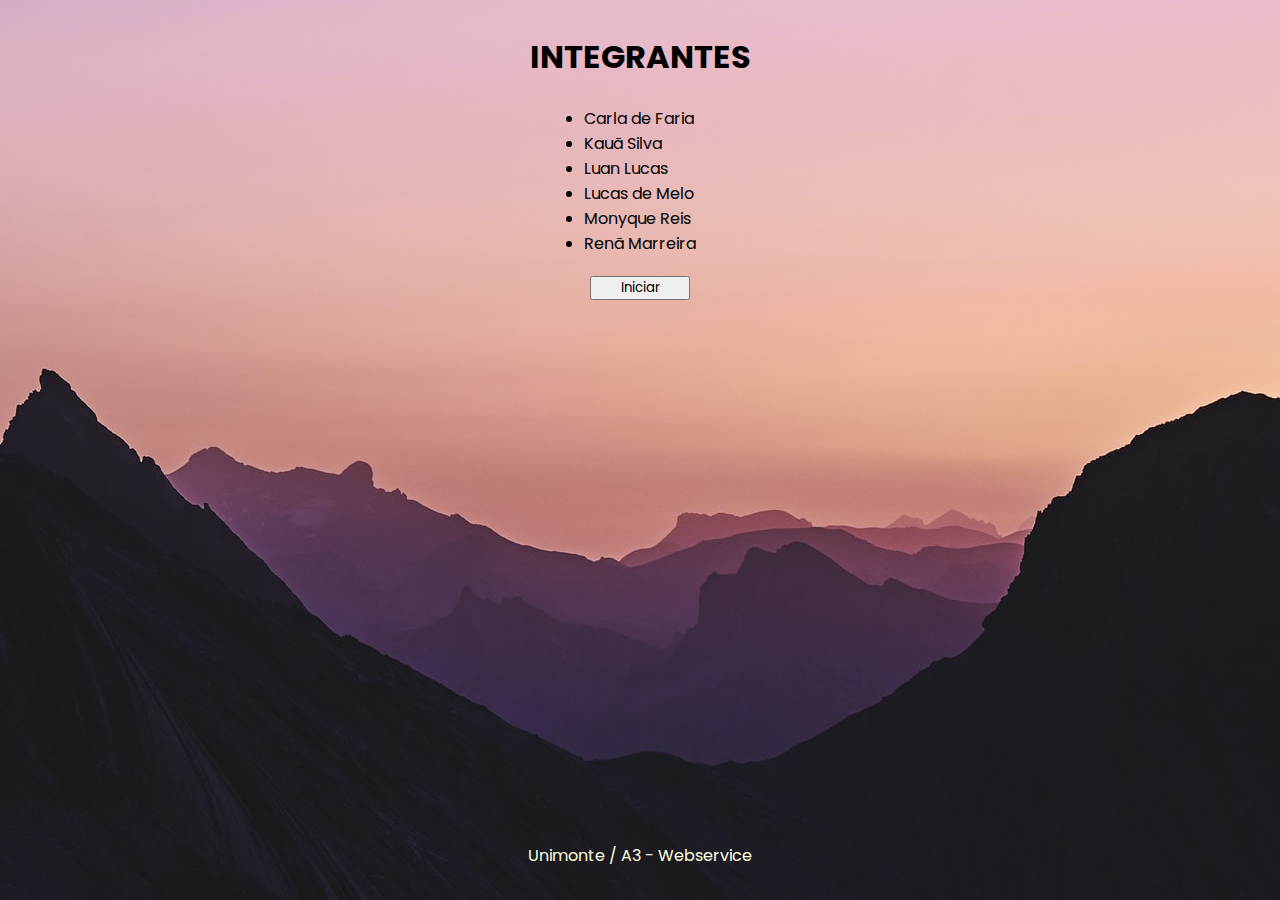
<file: index.html>
<!DOCTYPE html>
<html lang="en">
<head>
    <meta charset="UTF-8">
    <meta http-equiv="X-UA-Compatible" content="IE=edge">
    <meta name="viewport" content="width=device-width, initial-scale=1.0">
    <link rel="stylesheet" href="./css/style.css">

    <title>Document</title>
</head>
<body>
    <div class="container-info">
<h1 style="margin-top: 0px;">
    INTEGRANTES
</h1>

<ul>
    <li>Carla de Faria</li>
    <li>Kauã Silva</li>
    <li>Luan Lucas</li>
    <li>Lucas de Melo</li>
    <li>Monyque Reis</li>
    <li>Renã Marreira</li>
</ul>

<a href="inicial.html"><button>Iniciar</button></a>

    </div>

    <footer>
        Unimonte / A3 - Webservice
    </footer>
</body>
</html>
</file>
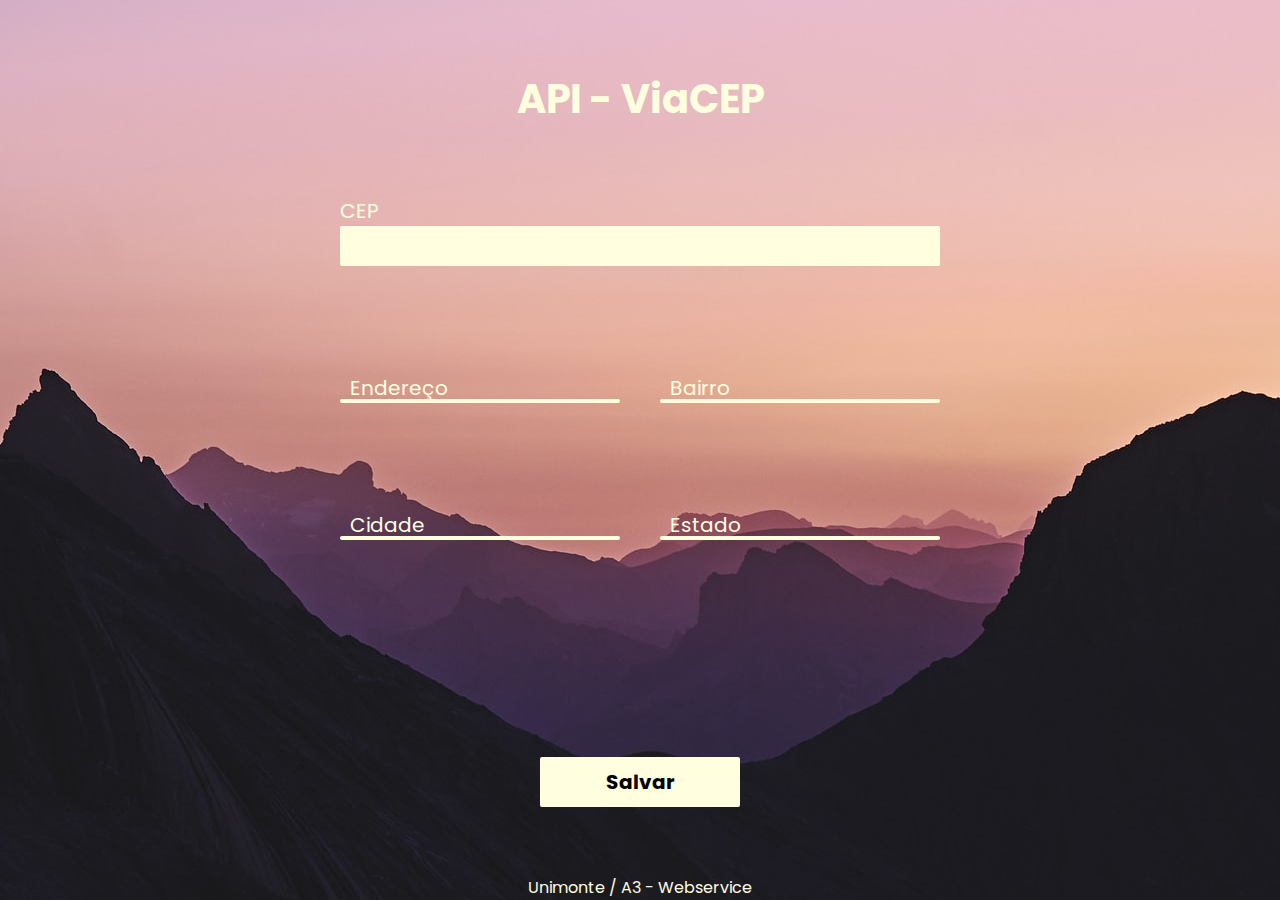
<file: inicial.html>
<!DOCTYPE html>
<html lang="pt-br">
<head>
    <meta charset="UTF-8">
    <meta name="viewport" content="width=device-width, initial-scale=1.0">
    <link rel="stylesheet" href="./css/style.css">
    <script src="./js/main.js" type='module' defer></script>
    <title>A3 - Webservices</title>
</head>
<body>
    <!--INICIO CONTAINER -->
    <main class="container">
        <h1 class="title">API - ViaCEP</h1>

        <!--CAMPO DO CEP -->
        <div class="row">
            <div class="inputbox">
                <input type="text" id="cep"  required autofocus="autofocus">
                <label for="cep">CEP</label>
            </div>           
        </div>

        <!--CAMPOS DE ENDEREÇO E BAIRRO -->
        <div class="row">
            <div class="inputbox">
                <input type="text" id="endereco"  required>
                <label for="endereco">Endereço</label>
            </div>

            <div class="inputbox">
                <input type="text" id="bairro"  required>
                <label for="bairro">Bairro</label>
            </div>
        </div>

        <!--CAMPOS DE CIDADE E ESTADO -->
            <div class="row">
            <div class="inputbox">
                <input type="text" id="cidade"  required>
                <label for="cidade">Cidade</label>
            </div>
            <div class="inputbox">
                <input type="text" id="estado"  required>
                <label for="estado">Estado</label>
            </div>
        </div>

        <!--CAMPO DO BOTÃO -->
        <div class="row">
            <button>Salvar</button>
        </div>
    </main>

    <!--INICIO DO RODAPE -->
    <footer>
        Unimonte / A3 - Webservice
    </footer>
</body>
</html>
</file>
<file: css/style.css>
@import url('https://fonts.googleapis.com/css2?family=Poppins:wght@400;500;600;700;800&display=swap');
* {
    margin: 0;
    padding: 0;
    box-sizing: border-box;
    font-family: 'Poppins', sans-serif;
}

:root {
    --bg-color: #7B68EE;
    --primary-color: #FFFFE0;
}

body {
    display: flex;
    flex-direction: column;
    justify-content: center;
    align-items: center;
    min-height: 100vh;
    background-color: var(--bg-color) ;
    background: url("./../bg.jpg") no-repeat center center;
}

.container {

    flex-grow: 3;
    display: flex;
    flex-direction: column;
    width: 50%;
    padding: 20px;
    justify-content: space-around;
}

.container-info{
    height: 90vh;
    width: 50%;
    display: flex;
    justify-content: flex-start;
    color: black;
    flex-direction: column;
    align-items: center;
    

}

ul{
    margin-top: 4%;
}

button{
    margin-top: 20%;
    width: 100px;
}

.title {
    font-size: 40px;
    text-align: center;
    user-select: none;
    color: var(--primary-color);
}

.row {
    display: grid;
    grid-template-columns: repeat(auto-fit, minmax(100px, 1fr));
    gap: 40px;
}
.inputbox {
    position: relative;
    display: flex;
    flex-direction: column-reverse;
    height: 40px;
}

.inputbox label {
    position: relative;
    top:0;
    left: 10px;
    font-size: 20px;
    color: var(--primary-color);
    transition: .5s;
    cursor: text;
}

.inputbox input {
    position: absolute;
    background-color: var(--primary-color);
    width: 100%;
    height: 4px;
    bottom: 0;
    box-shadow: none;
    border: none;
    outline: none;
    border-radius: 2px;
    transition: 0.5s;
    font-size: 20px;
    font-weight: bold;
    padding: 0 10px;
}

.inputbox input:focus,
.inputbox input:valid {
    height: 100%;
}

.inputbox input:focus + label,
.inputbox input:valid + label {
    top: -40px;
    left: 0;
}

.container button {
    justify-self: center;
    width: 200px;
    height: 50px;
    border:none;
    outline: none;
    cursor: pointer;
    background-color: var(--primary-color);
    font-size: 20px;
    font-weight: bold;
    border-radius: 2px;
}

footer {
    color: var(--primary-color);
}
</file>
